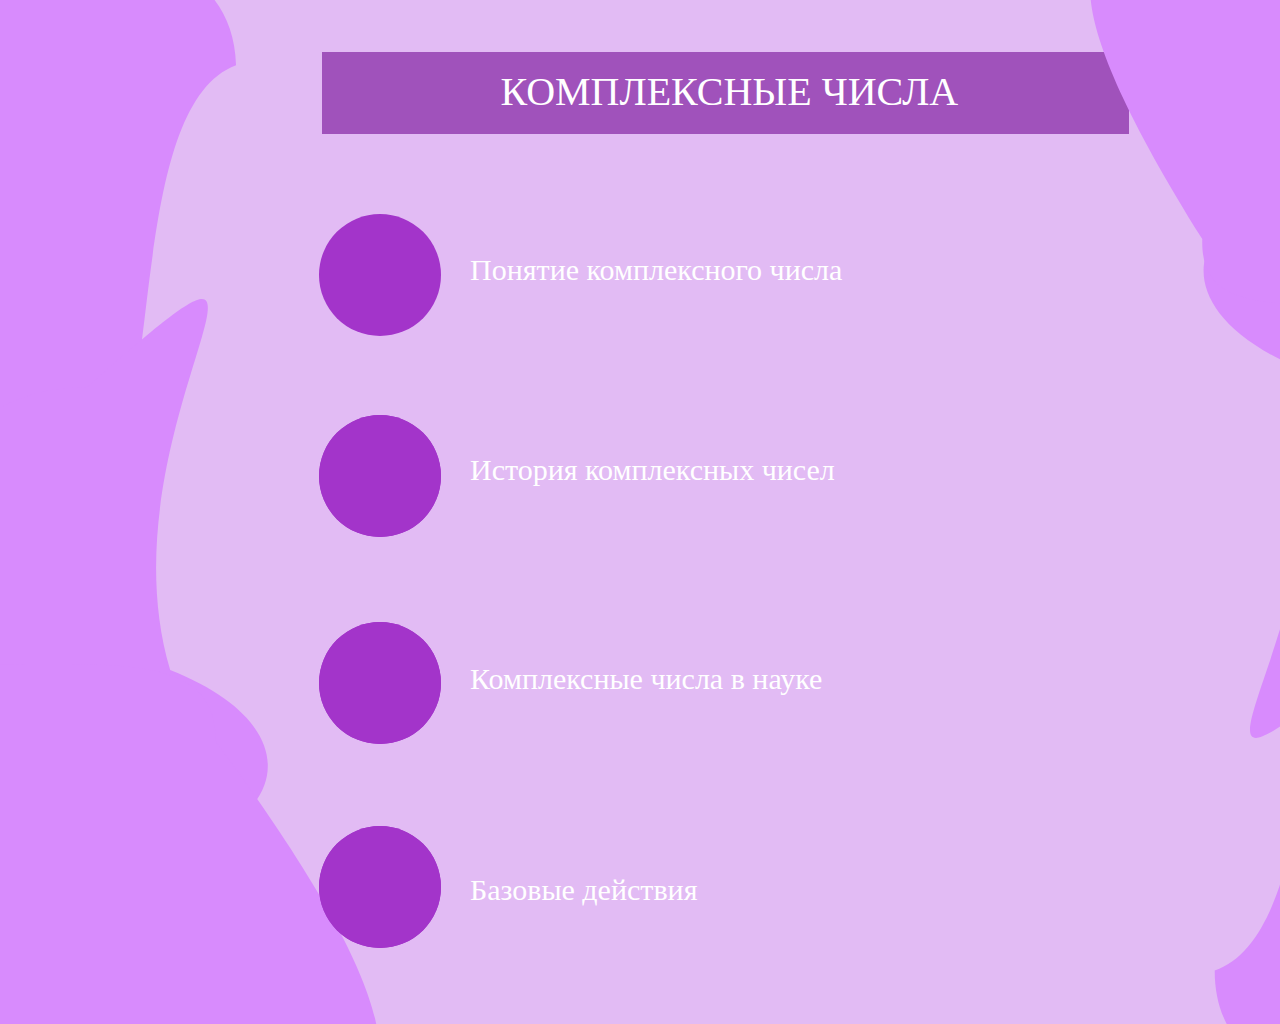
<file: index.html>
<!DOCTYPE html>
<html lang="ru">

<head>
    <meta charset="UTF-8">
    <meta name="viewport" content="width=device-width, initial-scale=1">
    <title>Комплексные числа</title>
    <link rel="stylesheet" href="/bootstrap.css">
    <link rel="stylesheet" href="/style.css">
</head>

<body>
    <div class="section-1">
        <div class="box-1">
            <h1 class="main-heder">КОМПЛЕКСНЫЕ ЧИСЛА</h1>
        </div>
    </div>
    <div class="section-2">
            <button class="b-1" onclick="document.location='Понятие комплексного числа.html'"></button>
        </div>
        <h3 class="c-1">Понятие комплексного числа</h3>
        <div class="circle-2">
            <button class="b-2" button class="b-1" onclick="document.location='История комплексных чисел.html'"></button>
        </div>
        <h3 class="c-2">История комплексных чисел</h3>
        <div class="circle-3">
            <button class="b-3" button class="b-1" onclick="document.location='Комплексные числа в науке.html'"></button>
        </div>
        <h3 class="c-3">Комплексные числа в науке</h3>
        <div class="circle-4">
            <button class="b-4" button class="b-1" onclick="document.location='Базовые действия.html'"></button>
        </div>
        <h3 class="c-4">Базовые действия</h3>
    </div>
    <div class="section-3">
        <div class="k-1">
            <svg width="379" height="1024" viewBox="0 0 379 1024" fill="none" xmlns="http://www.w3.org/2000/svg">
                <path
                    d="M236.031 65.2106C117.36 109.435 170.1 484.374 84.5307 486.833C-1.03812 489.291 -73.6582 378.058 -77.6707 238.388C-81.6832 98.7177 -134.069 -59.4629 -48.5 -61.9212C37.0688 -64.3794 232.018 -74.4599 236.031 65.2106Z"
                    fill="#D88BFD" />
                <path
                    d="M170.204 670.079C332 734.079 271.155 846.579 143.301 846.579C-20.7963 846.579 -88.1987 742.933 -88.1987 615.079C-88.1987 487.225 -40.3539 387.079 87.5 387.079C345.5 156.579 97 423.579 170.204 670.079Z"
                    fill="#D88BFD" />
                <path
                    d="M216.065 741.95C644.302 1320.98 109.293 1041.64 -34.1941 1041.64C-177.681 1041.64 -294 971.516 -294 885.012C-294 798.509 -159.269 664.252 -15.7826 664.252C127.704 664.252 216.065 655.446 216.065 741.95Z"
                    fill="#D88BFD" />
            </svg>
        </div>
    </div>
    <div class="section-4">
        <div class="k-2">
            <svg width="357" height="1024" viewBox="0 0 357 1000" fill="none" xmlns="http://www.w3.org/2000/svg">
                <path
                    d="M124.708 958.559C244.63 917.849 202.956 541.519 288.56 541.582C374.164 541.645 443.477 654.968 443.374 794.696C443.271 934.424 490.975 1094.08 405.371 1094.02C319.766 1093.95 124.605 1098.29 124.708 958.559Z"
                    fill="#D88BFD" />
                <path
                    d="M208.322 355.892C48.4807 287.154 112.613 176.495 240.411 180.261C404.438 185.094 468.758 290.681 464.992 418.479C461.226 546.277 410.453 644.971 282.654 641.205C17.9771 864.006 274.233 604.441 208.322 355.892Z"
                    fill="#D88BFD" />
                <path
                    d="M112.28 227.007C-187.755 -251.537 197.693 -13.5816 302.858 -10.4828C408.022 -7.38397 491.6 51.9633 489.534 122.073C487.468 192.183 385.515 298.086 280.351 294.987C175.186 291.888 110.214 297.117 112.28 227.007Z"
                    fill="#D88BFD" />
            </svg>

        </div>
    </div>
</body>

</html>
</file>
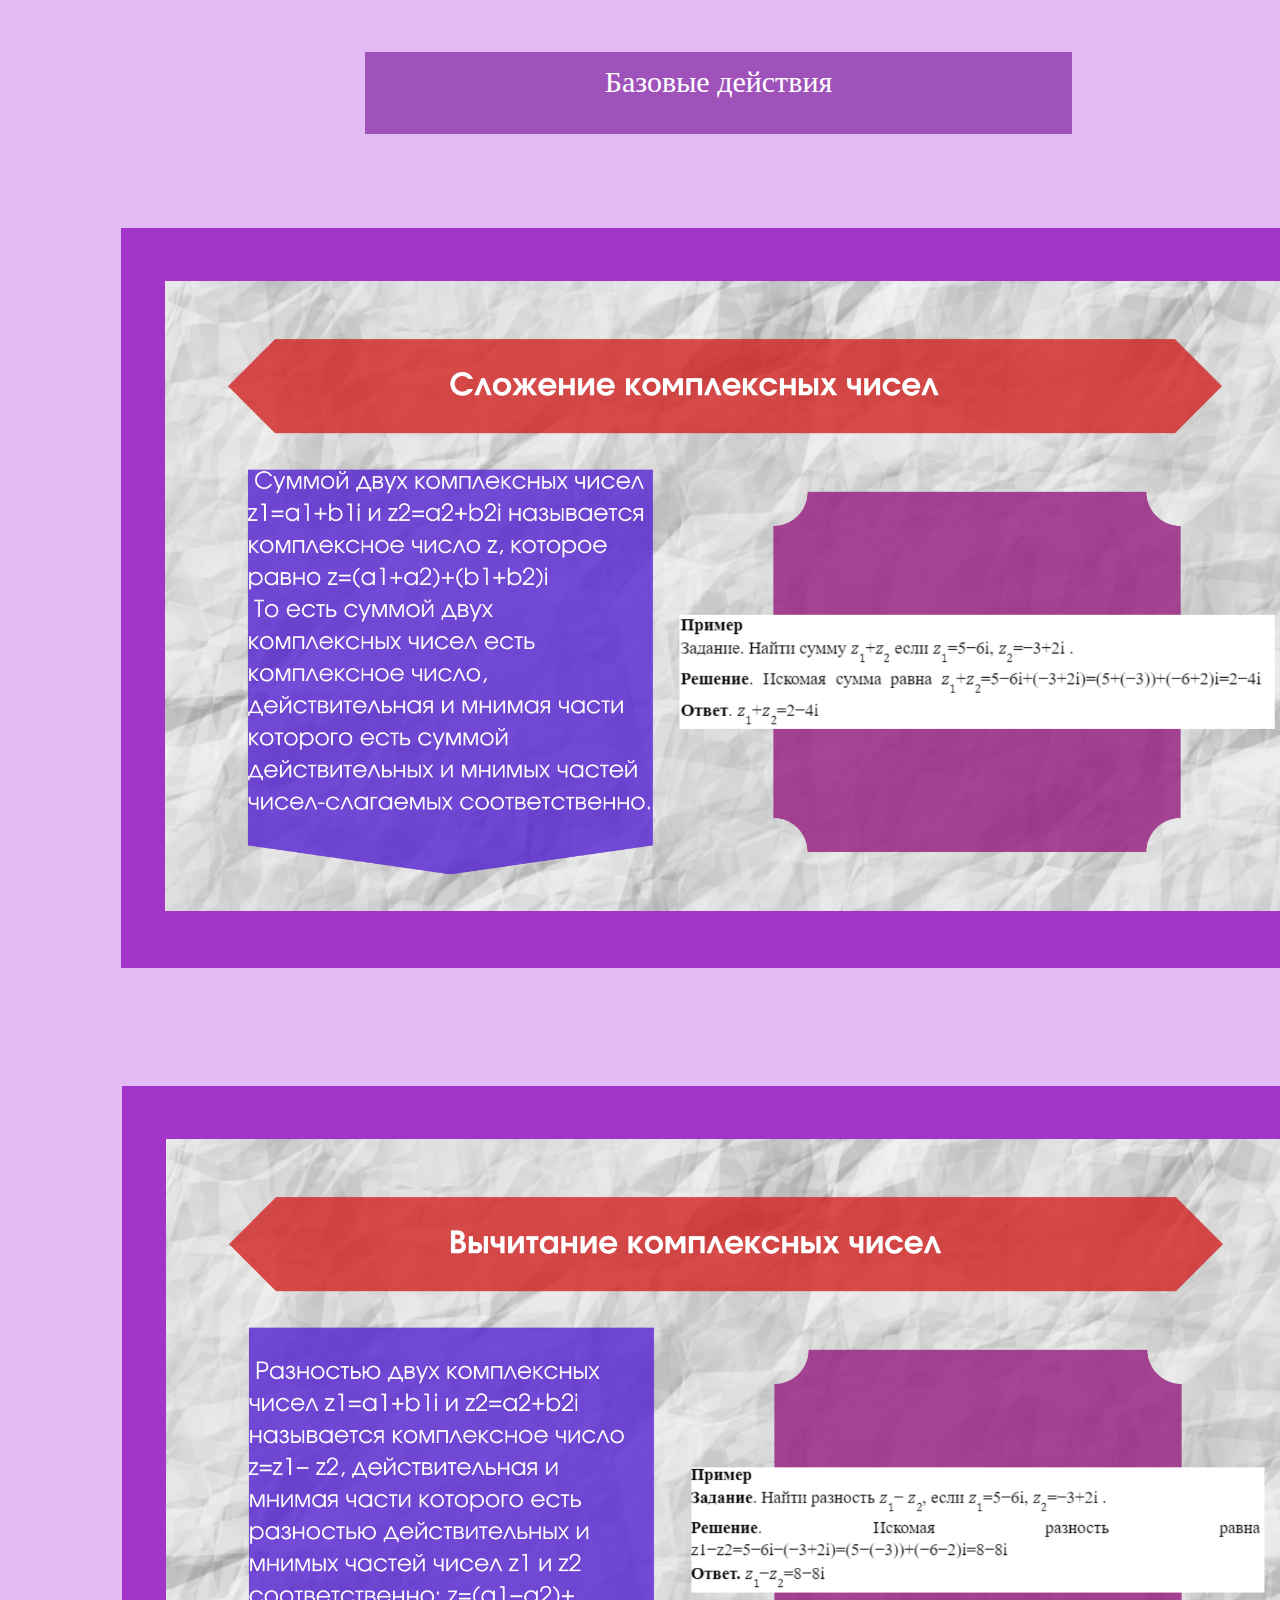
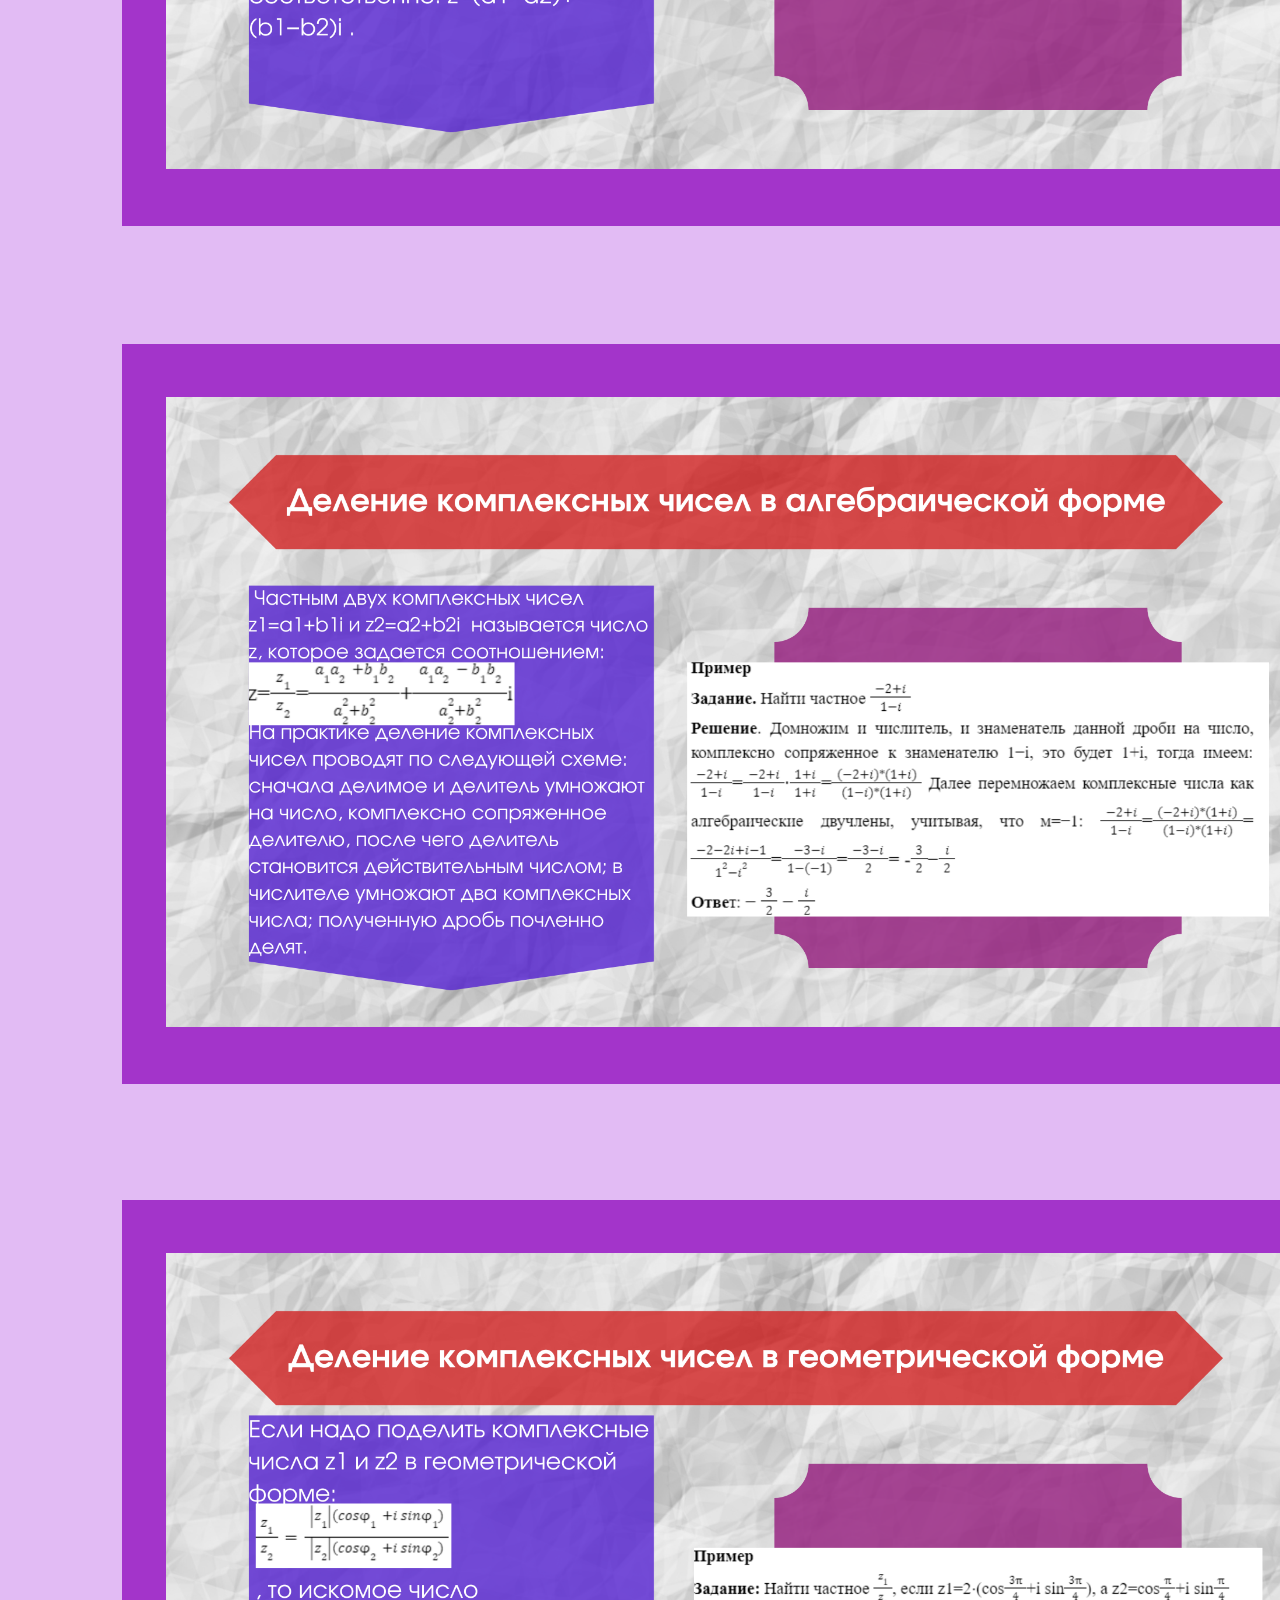
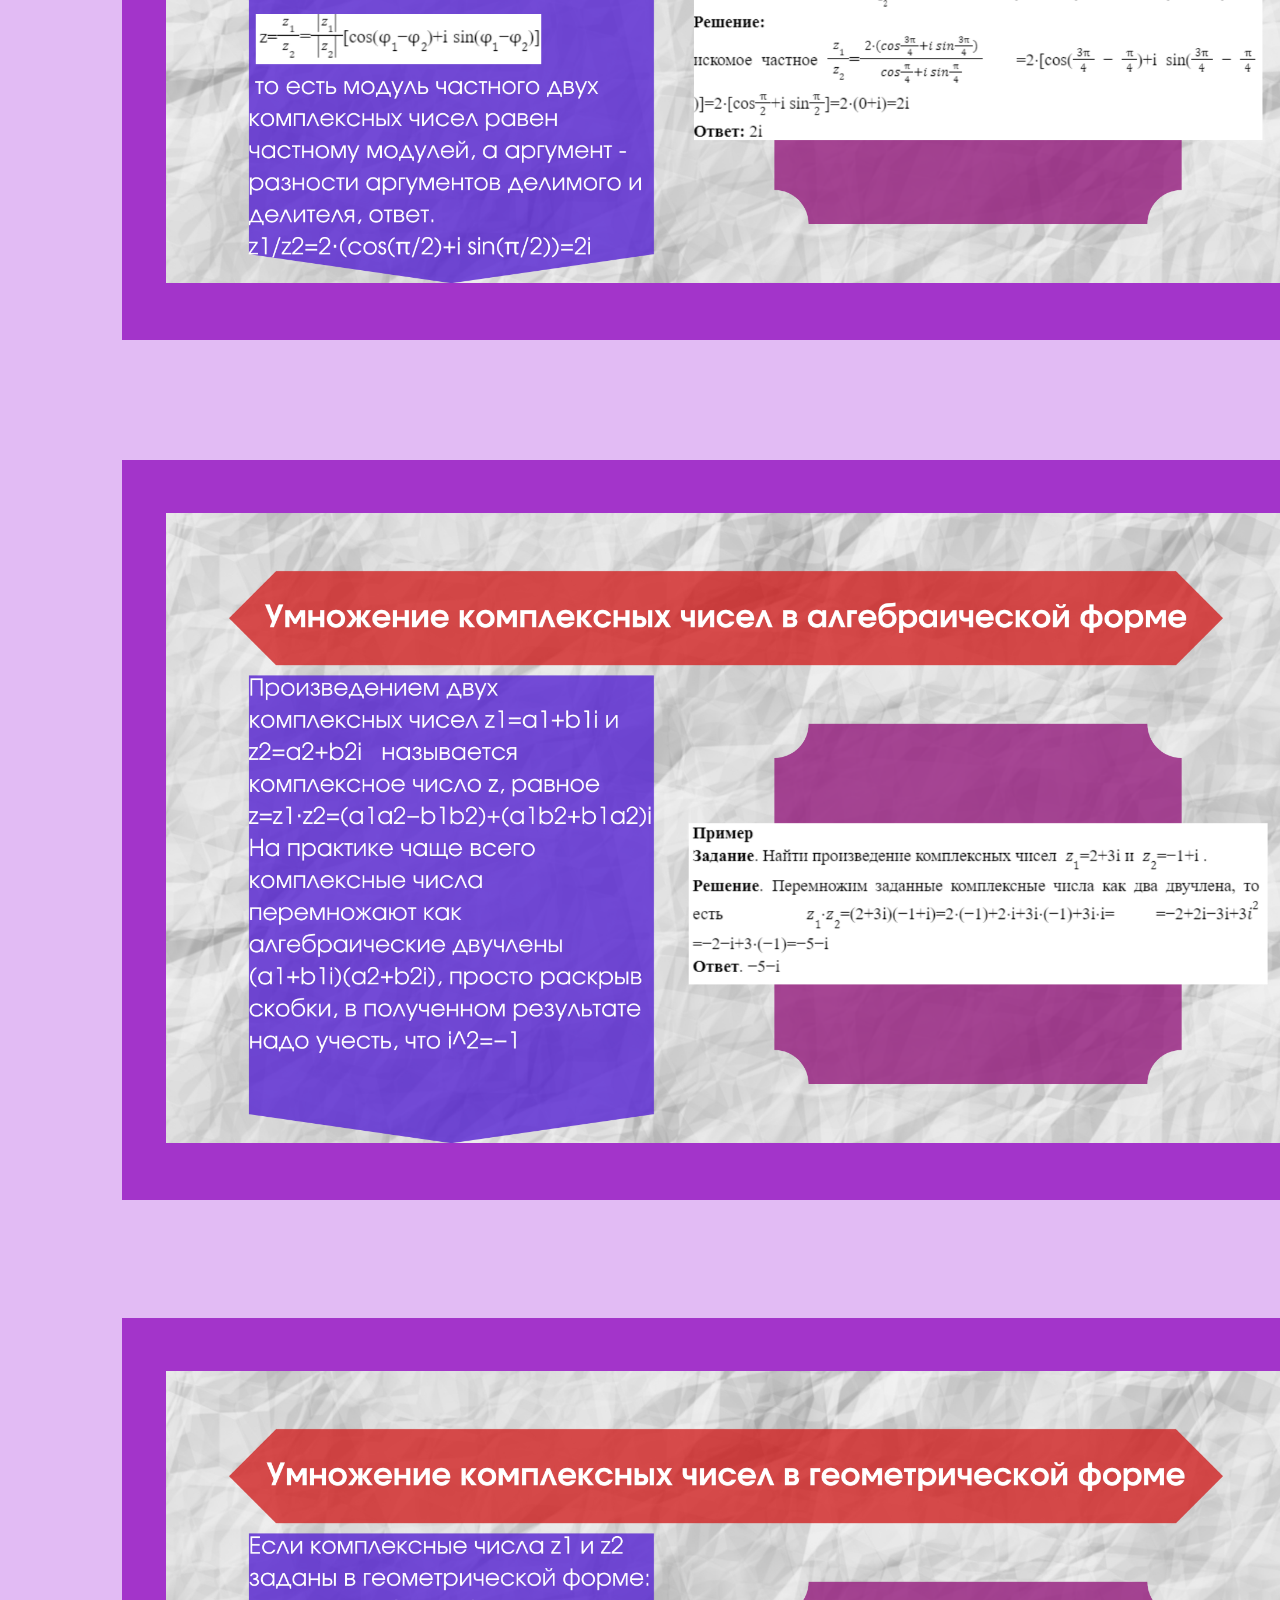
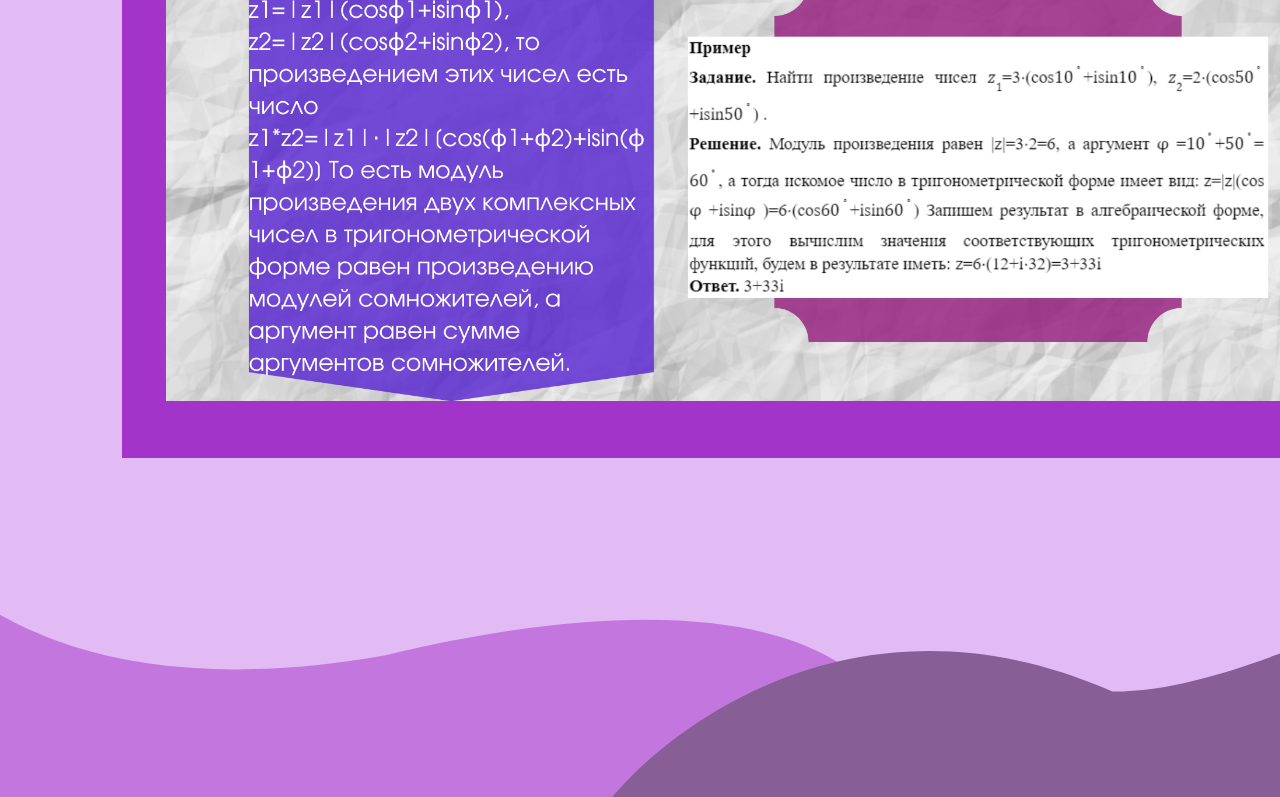
<file: Базовые действия.html>
<!DOCTYPE html>
<html lang="ru">
    <head>
        <meta charset="UTF-8">
        <meta name="viewport" content="width=device-width, initial-scale=1">
        <title>Базовые действия</title>
        <link rel="stylesheet" href="/bootstrap.css">
        <link rel="stylesheet" href="/Базовые действия.css">
    </head>
<body>
   <div class="s-1">
    <div сlass="b-1">
        <h1 class="h-1">
            Базовые действия
        </h1>
    </div>
   </div>
   <div class="s-2">
    <div class="b-2">
        <img class="i-1" src="/9.png" alt="1">
    </div>
   </div>
   <div class="s-3">
    <div class="b-3">
        <img class="i-1" src="/10.png" alt="1">
    </div>
   </div>
   <div class="s-4">
    <div class="b-4">
        <img class="i-1" src="/11.png" alt="1">
    </div>
   </div>
   <div class="s-5">
    <div class="b-5">
        <img class="i-1" src="/12.png" alt="1">
    </div>
   </div>
   <div class="s-6">
    <div class="b-6">
        <img class="i-1" src="/13.png" alt="1">
    </div>
   </div>
   <div class="s-7">
    <div class="b-7">
        <img class="i-1" src="/14.png" alt="1">
    </div>
   </div>
   <div class="s-8">
    <svg width="1440" height="237" viewBox="0 0 1440 237" fill="none" xmlns="http://www.w3.org/2000/svg">
        <path d="M829 234.001C829 285.364 575.038 281.387 384.5 281.387C193.962 281.387 -141.5 392.749 -141.5 341.386C-59.5 -315 -199 197.501 384.5 95.3865C947.5 -38.9992 947.5 252.501 829 234.001Z" fill="#C476DF"/>
        <path d="M1460 195C1502.5 331 1304.42 258.5 1112.5 258.5C920.581 258.5 586.5 315.07 586.5 280C586.5 244.93 802 -5.00015 1112.5 131.5C1304.42 131.5 1508.5 -81.5001 1460 195Z" fill="#885E97"/>
        </svg>
        
   </div>
</body>
</html>
</file>
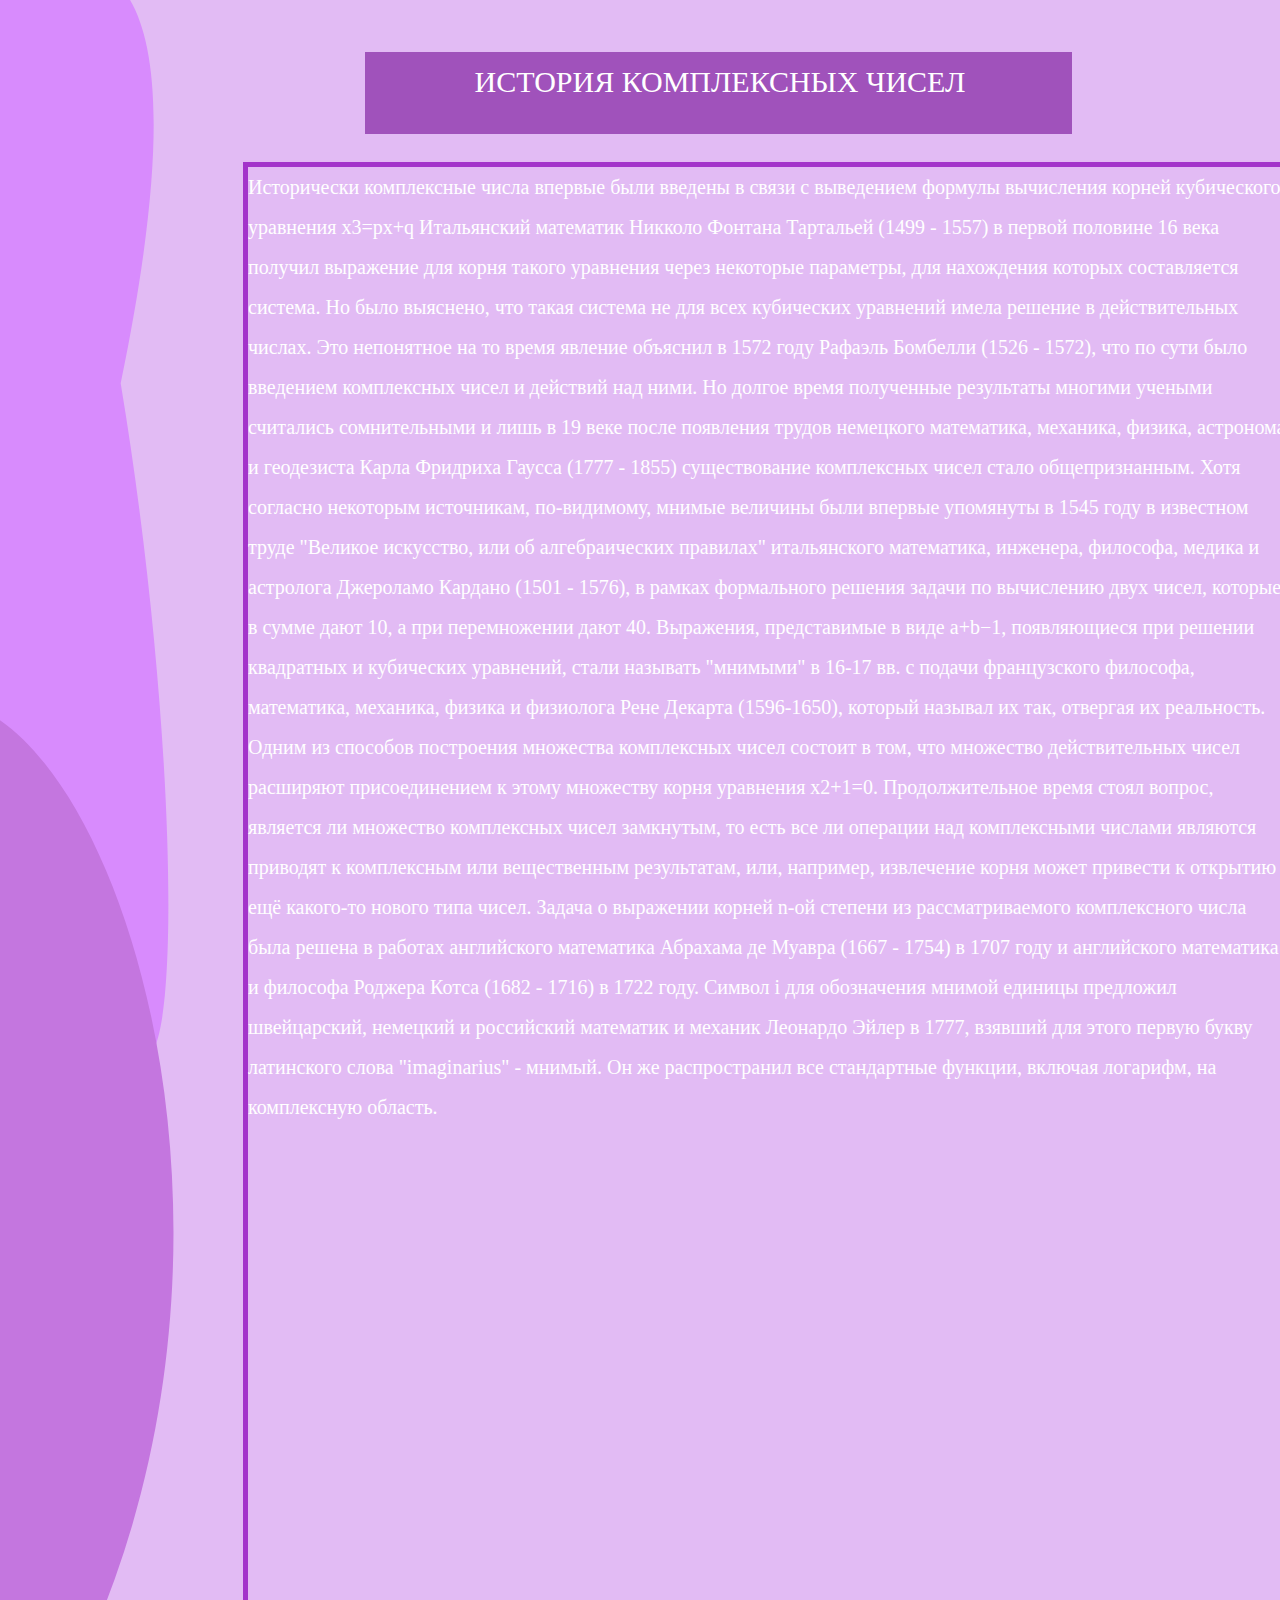
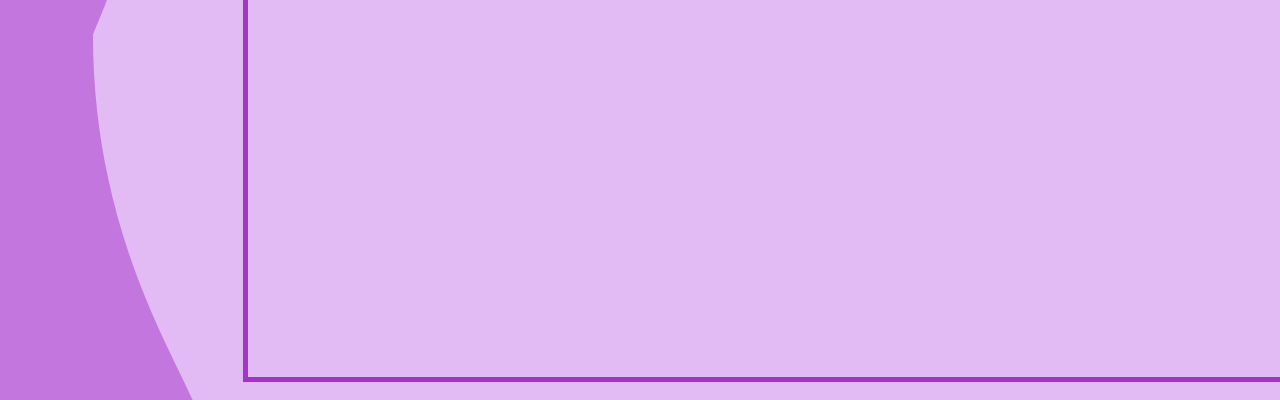
<file: История комплексных чисел.html>
<!DOCTYPE html>
<html lang="ru">
<head>
    <meta charset="UTF-8">
    <meta name="viewport" content="width=device-width, initial-scale=1">
    <title>История комплексных чисел</title>
    <link rel="stylesheet" href="/bootstrap.css">
    <link rel="stylesheet" href="/История комплексных чисел.css">
</head>
<body>
    <div class="section-1">
        <div class="box-1">
            <h1 class="main-heder">ИСТОРИЯ КОМПЛЕКСНЫХ ЧИСЕЛ</h1>
        </div>
    </div>
    <div class="section-2">
        <div class="box">
            <h3 class="i-1">
                Исторически комплексные числа впервые были введены в связи с выведением формулы вычисления корней кубического уравнения х3=px+q 
Итальянский математик Никколо Фонтана Тартальей (1499 - 1557) в первой половине 16 века получил выражение для корня такого уравнения через некоторые параметры, для нахождения которых составляется система. Но было выяснено, что такая система не для всех кубических уравнений имела решение в действительных числах. 
Это непонятное на то время явление объяснил в 1572 году Рафаэль Бомбелли (1526 - 1572), что по сути было введением комплексных чисел и действий над ними. Но долгое время полученные результаты многими учеными считались сомнительными и лишь в 19 веке после появления трудов немецкого математика, механика, физика, астронома и геодезиста Карла Фридриха Гаусса (1777 - 1855) существование комплексных чисел стало общепризнанным.
Хотя согласно некоторым источникам, по-видимому, мнимые величины были впервые упомянуты в 1545 году в известном труде "Великое искусство, или об алгебраических правилах" итальянского математика, инженера, философа, медика и астролога Джероламо Кардано (1501 - 1576), в рамках формального решения задачи по вычислению двух чисел, которые в сумме дают 10, а при перемножении дают 40.
Выражения, представимые в виде a+b−1, появляющиеся при решении квадратных и кубических уравнений, стали называть "мнимыми" в 16-17 вв. с подачи французского философа, математика, механика, физика и физиолога Рене Декарта (1596-1650), который называл их так, отвергая их реальность.
Одним из способов построения множества комплексных чисел состоит в том, что множество действительных чисел расширяют присоединением к этому множеству корня уравнения x2+1=0.
Продолжительное время стоял вопрос, является ли множество комплексных чисел замкнутым, то есть все ли операции над комплексными числами являются приводят к комплексным или вещественным результатам, или, например, извлечение корня может привести к открытию ещё какого-то нового типа чисел. 
Задача о выражении корней n-ой степени из рассматриваемого комплексного числа была решена в работах английского математика Абрахама де Муавра (1667 - 1754) в 1707 году и английского математика и философа Роджера Котса (1682 - 1716) в 1722 году.
Символ i для обозначения мнимой единицы предложил швейцарский, немецкий и российский математик и механик Леонардо Эйлер в 1777, взявший для этого первую букву латинского слова "imaginarius" - мнимый. Он же распространил все стандартные функции, включая логарифм, на комплексную область.
            </h3>
        </div>
    </div>
    <div class="section-3">
        <svg width="208" height="2000" viewBox="0 0 208 2144" fill="none" xmlns="http://www.w3.org/2000/svg">
            <path d="M121.879 410.97C208.876 933.949 181.877 1476.55 63.381 855.453C-70.1147 1016.37 -40.1156 616.892 -40.1156 410.97C-40.1156 205.047 -51.8047 -21.7389 -18.1164 -21.7389C15.5719 -21.7389 243.375 -175.787 121.879 410.97Z" fill="#D88BFD"/>
            <path d="M92.1457 1752.3C92.1457 2136.48 383.532 2257.72 42.0793 2148.73C-59.0548 2175.44 -104.615 2148.73 -19.0017 1453.1C-19.0017 1068.92 -103.804 750 -70.0694 750C104.662 750 292.411 1286.41 92.1457 1752.3Z" fill="#C476DF"/>
            </svg>
            
    </div>
</body>
</html>
</file>
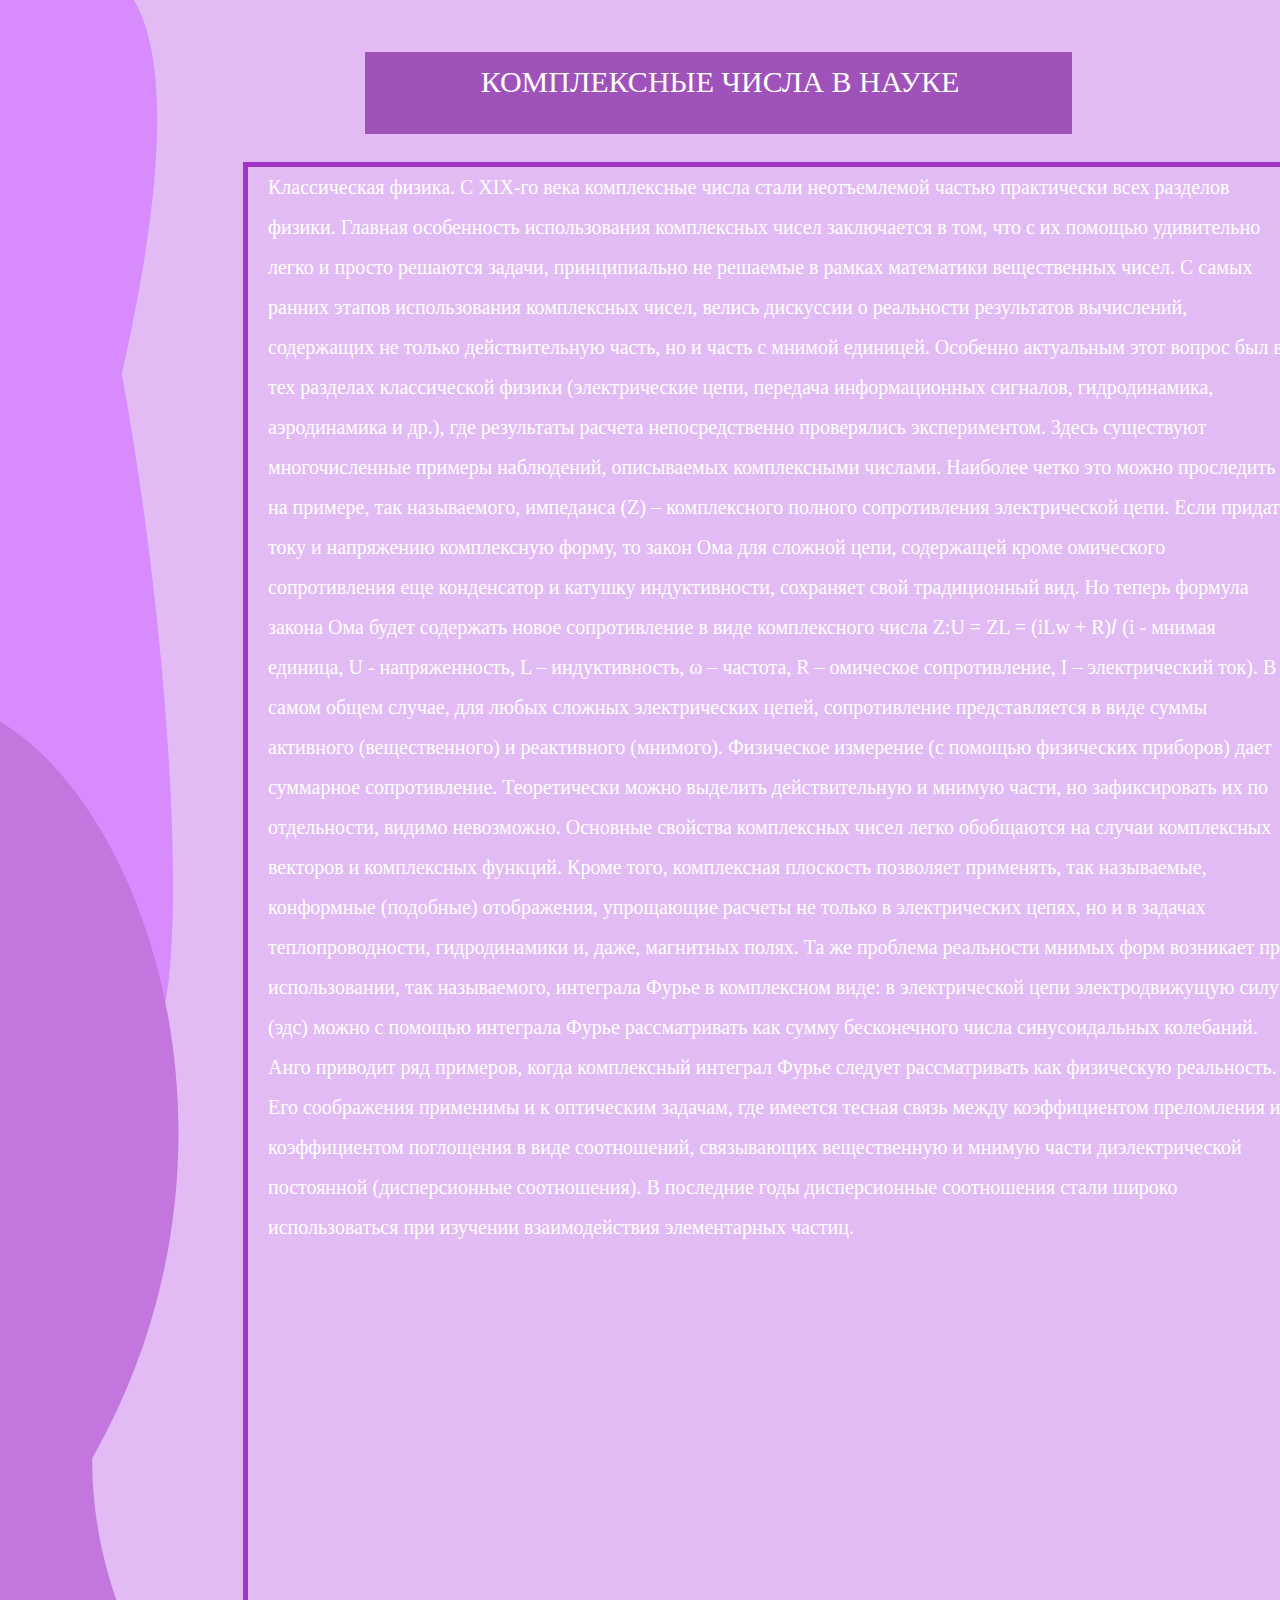
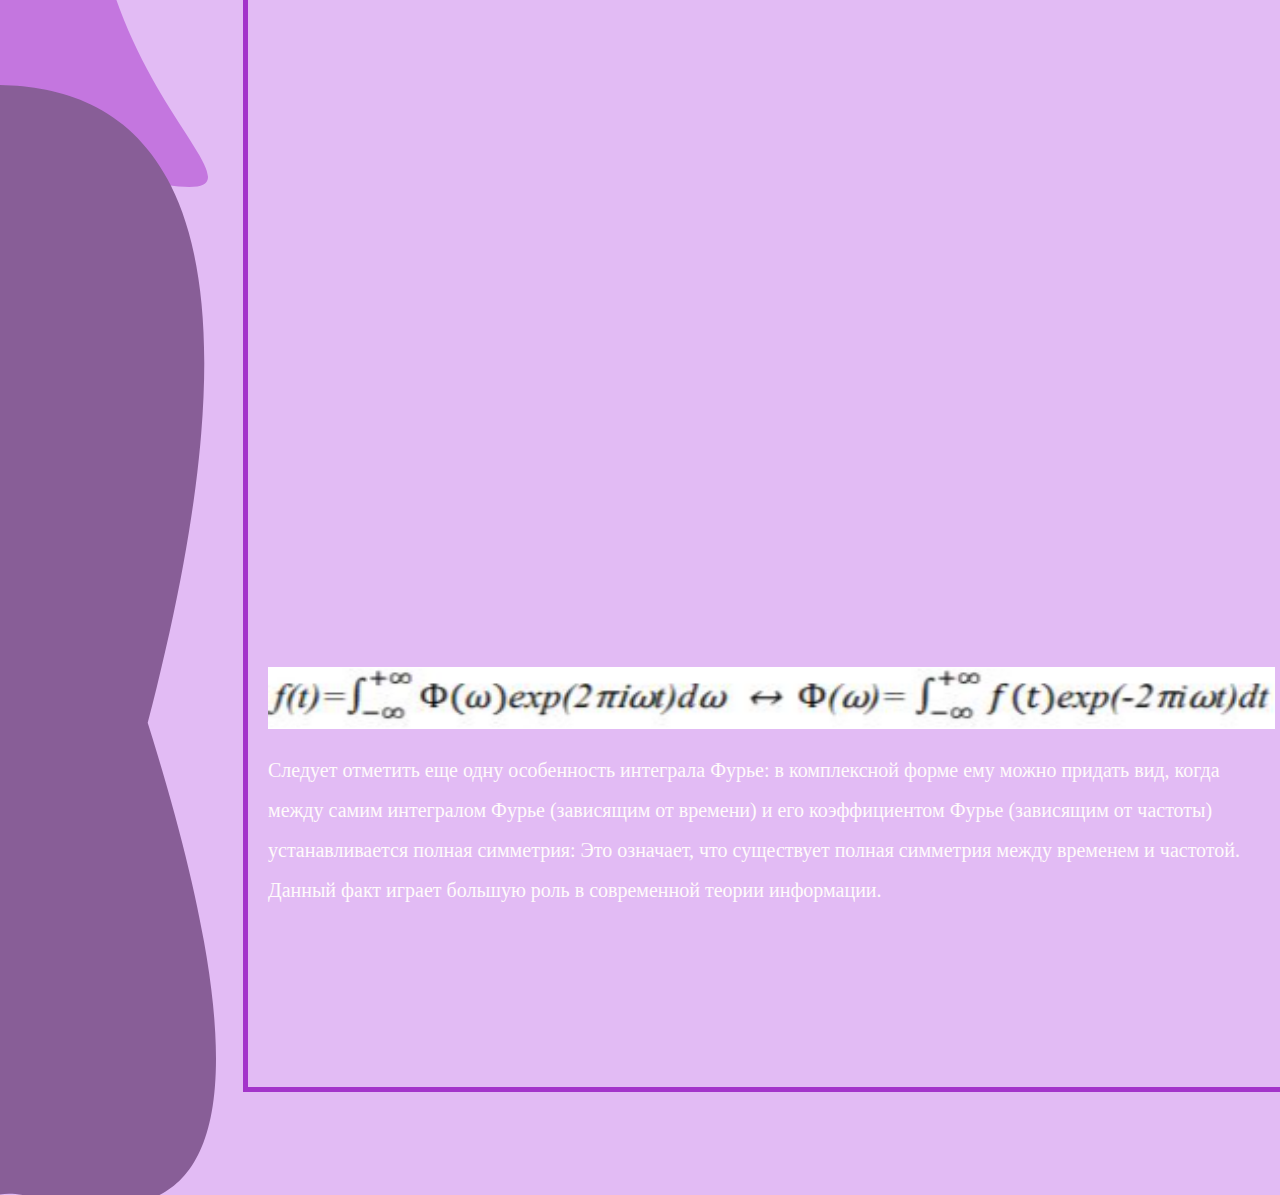
<file: Комплексные числа в науке.html>
<!DOCTYPE html>
<html lang="ru">
<head>
    <meta charset="UTF-8">
    <meta name="viewport" content="width=device-width, initial-scale=1">
    <title>Комплексные числа в науке</title>
    <link rel="stylesheet" href="/bootstrap.css">
    <link rel="stylesheet" href="/Комплексные числа в науке.css">
</head>
<body>
    <div class="section-1">
        <div class="box-1">
            <h1 class="main-heder">КОМПЛЕКСНЫЕ ЧИСЛА В НАУКЕ</h1>
        </div>
        <div class="section-2">
            <div class="box">
                <h3 class="i-1">Классическая физика. С XIX-го века комплексные числа стали неотъемлемой частью практически всех разделов физики. Главная особенность использования комплексных чисел заключается в том, что с их помощью удивительно легко и просто решаются задачи, принципиально не решаемые в рамках математики вещественных чисел. С самых ранних этапов использования комплексных чисел, велись дискуссии о реальности результатов вычислений, содержащих не только действительную часть, но и часть с мнимой единицей. Особенно актуальным этот вопрос был в тех разделах классической физики (электрические цепи, передача информационных сигналов, гидродинамика, аэродинамика и др.), где результаты расчета непосредственно проверялись экспериментом. Здесь существуют многочисленные примеры наблюдений, описываемых комплексными числами. Наиболее четко это можно проследить на примере, так называемого, импеданса (Z) – комплексного полного сопротивления электрической цепи. Если придать току и напряжению комплексную форму, то закон Ома для сложной цепи, содержащей кроме омического сопротивления еще конденсатор и катушку индуктивности, сохраняет свой традиционный вид. Но теперь формула закона Ома будет содержать новое сопротивление в виде комплексного числа
                    Z:U = ZL = (iLw + R)𝐼 (i - мнимая единица, U - напряженность, L – индуктивность, ω – частота, R – омическое сопротивление, I – электрический ток).
                    В самом общем случае, для любых сложных электрических цепей, сопротивление представляется в виде суммы активного (вещественного) и реактивного (мнимого). Физическое измерение (с помощью физических приборов) дает суммарное сопротивление. Теоретически можно выделить действительную и мнимую части, но зафиксировать их по отдельности, видимо невозможно. Основные свойства комплексных чисел легко обобщаются на случаи комплексных векторов и комплексных функций.
                    Кроме того, комплексная плоскость позволяет применять, так называемые, конформные (подобные) отображения, упрощающие расчеты не только в электрических цепях, но и в задачах теплопроводности, гидродинамики и, даже, магнитных полях. Та же проблема реальности мнимых форм возникает при использовании, так называемого, интеграла Фурье в комплексном виде: в электрической цепи электродвижущую силу (эдс) можно с помощью интеграла Фурье рассматривать как сумму бесконечного числа синусоидальных колебаний. Анго приводит ряд примеров, когда комплексный интеграл Фурье следует рассматривать как физическую реальность. Его соображения применимы и к оптическим задачам, где имеется тесная связь между коэффициентом преломления и коэффициентом поглощения в виде соотношений, связывающих вещественную и мнимую части диэлектрической постоянной (дисперсионные соотношения). В последние годы дисперсионные соотношения стали широко использоваться при изучении взаимодействия элементарных частиц.
                    </h3>
                    <img src="/image.png" alt="z=a+bi">
                <h3 class="i-2">Следует отметить еще одну особенность интеграла Фурье: в комплексной форме ему можно придать вид, когда между самим интегралом Фурье (зависящим от времени) и его коэффициентом Фурье (зависящим от частоты) устанавливается полная симметрия: 
                    Это означает, что существует полная симметрия между временем и частотой. Данный факт играет большую роль в современной теории информации.
                    </h3>
            </div>
        </div>
        <div class="section-3">
            <svg width="216" height="2795" viewBox="0 0 216 2795" fill="none" xmlns="http://www.w3.org/2000/svg">
                <path d="M121.879 373.677C208.876 853.409 181.877 1351.14 63.381 781.405C-70.1147 929.014 -40.1156 562.571 -40.1156 373.677C-40.1156 184.783 -51.8047 -23.249 -18.1164 -23.249C15.5719 -23.249 243.375 -164.558 121.879 373.677Z" fill="#D88BFD"/>
                <path d="M92.1457 1458.48C92.1457 1748.82 383.532 1840.44 42.0793 1758.07C-59.0548 1778.26 -104.615 1758.07 -19.0017 1232.36C-19.0017 942.022 -103.804 701 -70.0694 701C104.662 701 292.411 1106.39 92.1457 1458.48Z" fill="#C476DF"/>
                <path d="M147.693 2322.76C337.7 2925.3 78.2991 2793.87 9.04881 2793.87C-516.175 2831.02 -116.34 2582.95 -116.34 2322.76C-116.34 2062.57 -185.59 1695.46 -116.34 1695.46C-47.0897 1695.46 349.239 1552.6 147.693 2322.76Z" fill="#885E97"/>
                </svg>                
                
        </div>
</body>
</html>
</file>
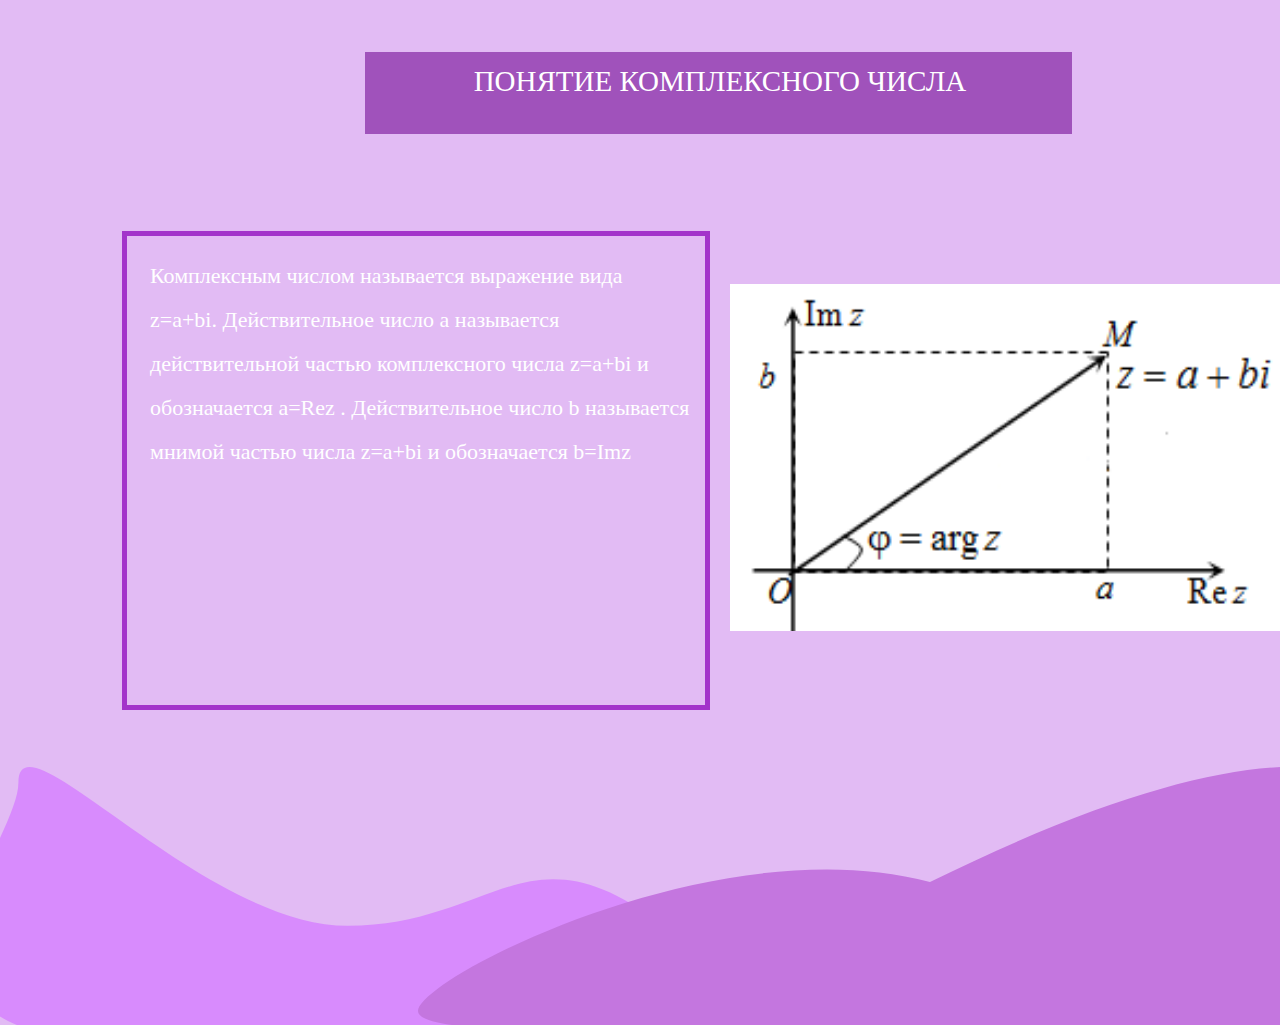
<file: Понятие комплексного числа.html>
<!DOCTYPE html>
<html lang="ru">

<head>
    <meta charset="UTF-8">
    <title>Понятие комплексного числа</title>
    <link rel="stylesheet" href="/bootstrap.css">
    <link rel="stylesheet" href="/Понятие комплексного числа.css">
</head>
<body>
    <div class="section-1">
        <div class="box-1">
            <h1 class="main-heder">ПОНЯТИЕ КОМПЛЕКСНОГО ЧИСЛА</h1>
        </div>
    </div>
    <div class="section-2">
        <div class="box">
            <h3 class="b-1">
                Комплексным числом называется выражение вида z=a+bi. Действительное число a называется действительной частью комплексного числа z=a+bi и обозначается а=Rez . Действительное число b называется мнимой частью числа z=a+bi и обозначается b=Imz
            </h3>
        </div>
    </div>
    <div class="section-3">
        <img src="/formules_3815.png" width="588" height="347" alt="z=a+bi">
    </div>
    <div class="section-4">
        <svg width="1440" height="259" viewBox="0 0 1440 259" fill="none" xmlns="http://www.w3.org/2000/svg">
            <path d="M663 159.854C489.608 299.997 438.891 270.22 293.73 270.22C-220.45 327.196 18.4016 91.066 18.4016 16.5352C18.4016 -57.9955 202.536 159.854 347.696 159.854C492.857 159.854 528.084 55.2042 663 159.854Z" fill="#D88BFD"/>
            <path d="M1459.5 245.044C1459.5 277.629 1068.13 259.544 903 259.544C737.867 259.544 418 277.629 418 245.044C418 212.459 717 59.0439 930 116.044C1555.5 -193 1459.5 212.459 1459.5 245.044Z" fill="#C476DF"/>
            </svg>
            
    </div>
</body>
</file>
<file: style.css>
* {
    box-sizing:border-box;
}
body{
    margin: 0;

    background-color: #E2BBF4;
}
.box-1{
    position: absolute;
    width: 807px;
    height: 82px;
    left: 321.86px;
    top: 52.42px;
    
    background: #A052BB;;
}
 .main-heder{
    position: absolute;
    width: 727px;
    height: 63px;
    left: 44px;
    
    font-family: 'Adobe Heiti Std';
    font-style: normal;
    font-weight: 400;
    font-size: 40px;
    line-height: 80px;
    text-align: center;
    
    color: #FFFFFF;
}
.c-1{
    position: absolute;
    width: 738px;
    height: 63px;
    left: 470px;
    top: 240px;
    
    font-family: 'Adobe Heiti Std';
    font-style: normal;
    font-weight: 400;
    font-size: 30px;
    line-height: 60px;
    
    color: #FFFFFF;
}
.c-2{
    position: absolute;
    width: 768px;
    height: 63px;
    left: 470px;
    top: 440px;

    font-family: 'Adobe Heiti Std';
    font-style: normal;
    font-weight: 400;
    font-size: 30px;
    line-height: 60px;

    color: #FFFFFF;
}
.c-3{
    position: absolute;
    width: 727px;
    height: 63px;
    left: 470px;
    top: 647px;

    font-family: 'Adobe Heiti Std';
    font-style: normal;
    font-weight: 400;
    font-size: 30px;
    line-height: 64px;

    color: #FFFFFF;
}
.c-4{
    position: absolute;
    width: 496px;
    height: 68px;
    left: 470px;
    top: 860px;
    
    font-family: 'Adobe Heiti Std';
    font-style: normal;
    font-weight: 400;
    font-size: 30px;
    line-height: 60px;
    
    color: #FFFFFF;
}
.circle-1{
    position: absolute;
    width: 122px;
    height: 122px;
    left: 319px;
    top: 214px;
    -webkit-border-radius: 61px;
    -moz-border-radius: 61px;
    border-radius: 61px;

    background: #A334CA;
}
.circle-2{
    position: absolute;
    width: 122px;
    height: 122px;
    left: 319px;
    top: 415px;
    -webkit-border-radius: 61px;
    -moz-border-radius: 61px;
    border-radius: 61px;

    background: #A334CA;
}
.circle-3{
    position: absolute;
    width: 122px;
    height: 122px;
    left: 319px;
    top: 622px;
    -webkit-border-radius: 61px;
    -moz-border-radius: 61px;
    border-radius: 61px;

    background: #A334CA;
}
.circle-4{
    position: absolute;
    width: 122px;
    height: 122px;
    left: 319px;
    top: 826px;
    -webkit-border-radius: 61px;
    -moz-border-radius: 61px;
    border-radius: 61px;

    background: #A334CA;
}
.k-2{
    position: absolute;
    width: 331.86px;
    height: 552.36px;
    left: 1090px;
    top: 0px;
}
.b-1{
    position: absolute;
    width: 122px;
    height: 122px;
    left: 319px;
    top: 214px;
    -webkit-border-radius: 61px;
    -moz-border-radius: 61px;
    border-radius: 61px;

    background: #A334CA;
    border: none;
}
.b-2{
    margin: 0;
    position: absolute;
    width: 122px;
    height: 122px;

    -webkit-border-radius: 61px;
    -moz-border-radius: 61px;
    border-radius: 61px;

    background: #A334CA;
    border: none;
}
.b-3{
    position: absolute;
    width: 122px;
    height: 122px;
    -webkit-border-radius: 61px;
    -moz-border-radius: 61px;
    border-radius: 61px;

    background: #A334CA;
    border: none;
}
.b-4{
    position: absolute;
    width: 122px;
    height: 122px;
    -webkit-border-radius: 61px;
    -moz-border-radius: 61px;
    border-radius: 61px;

    background: #A334CA;
    border: none;
}
</file>
<file: Базовые действия.css>
* {
    box-sizing:border-box;
}
body{
    position: relative;
    
    background: #E2BBF4;
}
.h-1{
    position: absolute;
    width: 706.1px;
    height: 82px;
    left: 365.48px;
    top: 51.67px;

    background: #A052BB;

    position: absolute;

    font-family: 'Adobe Heiti Std';
    font-style: normal;
    font-weight: 400;
    font-size: 30px;
    line-height: 60px;
    text-align: center;

    color: #FFFFFF;
}
.b-2{
    box-sizing: border-box;

    position: absolute;
    width: 1196px;
    height: 740px;
    left: 121px;
    top: 228px;
    
    background: #A334CA;
    border: 5px solid #A334CA;
}
.i-1{
    position: absolute;
    width: 1120px;
    height: 630px;
    left: 39px;
    top: 48px;
    
    background: url(9.png);
}
.b-3{
    box-sizing: border-box;

    position: absolute;
    width: 1196px;
    height: 740px;
    left: 122px;
    top: 1086px;
    
    background: #A334CA;
    border: 5px solid #A334CA;
}
.b-4{

    box-sizing: border-box;

    position: absolute;
    width: 1196px;
    height: 740px;
    left: 122px;
    top: 1944px;
    
    background: #A334CA;
    border: 5px solid #A334CA;
}
.b-5{
    box-sizing: border-box;

    position: absolute;
    width: 1196px;
    height: 740px;
    left: 122px;
    top: 2800px;

    background: #A334CA;
    border: 5px solid #A334CA;
}
.b-6{
    box-sizing: border-box;

    position: absolute;
    width: 1196px;
    height: 740px;
    left: 122px;
    top: 3660px;

    background: #A334CA;
    border: 5px solid #A334CA;
}
.b-7{
    box-sizing: border-box;

    position: absolute;
    width: 1196px;
    height: 740px;
    left: 122px;
    top: 4518px;
    
    background: #A334CA;
    border: 5px solid #A334CA;
}
.s-8{
    position: absolute;

    top: 5360px;
}
</file>
<file: История комплексных чисел.css>
* {
    box-sizing:border-box;
}
body{
    position: relative;
    
    background: #E2BBF4;
}
.box-1{
    position: absolute;
    width: 706.1px;
    height: 82px;
    left: 365.48px;
    top: 51.67px;

    background: #A052BB;
}
.main-heder{
    position: absolute;
    width: 727px;
    height: 45px;
    left: -9px;
    
    font-family: 'Adobe Heiti Std';
    font-style: normal;
    font-weight: 400;
    font-size: 30px;
    line-height: 60px;
    text-align: center;
    
    color: #FFFFFF;
}
.box{
    box-sizing: border-box;

    position: absolute;
    width: 1075px;
    height: 1820px;
    left: 243px;
    top: 162px;
    
    border-color: none;
    border: 5px solid #A334CA;
}
.i-1{
    position: absolute;
    width: 1040px;
    height: 766px;

    font-family: 'Adobe Heiti Std';
    font-style: normal;
    font-weight: 400;
    font-size: 20px;
    line-height: 40px;

    color: #FFFFFF;
}
</file>
<file: Комплексные числа в науке.css>
* {
    box-sizing:border-box;
}
body{
    position: relative;

    
    background: #E2BBF4;
}
.box-1{
    position: absolute;
    width: 706.1px;
    height: 82px;
    left: 365.48px;
    top: 51.67px;

    background: #A052BB;
}
.main-heder{
    position: absolute;
    width: 727px;
    height: 45px;
    left: -9px;
    
    font-family: 'Adobe Heiti Std';
    font-style: normal;
    font-weight: 400;
    font-size: 30px;
    line-height: 60px;
    text-align: center;
    
    color: #FFFFFF;
}
.box{
    box-sizing: border-box;

    position: absolute;
    width: 1075px;
    height: 2530px;
    left: 243px;
    top: 162px;

    border-color: none;
    border: 5px solid #A334CA;
}
.i-1{
    position: absolute;
    width: 1028px;
    height: 2095px;
    left: 20px;

    font-family: 'Adobe Heiti Std';
    font-style: normal;
    font-weight: 400;
    font-size: 20px;
    line-height: 40px;

    color: #FFFFFF;
}
img{
    position: absolute;
    width: 1007px;
    height: 62px;
    left: 20px;
    top: 2100px;
    
    background: url(image.png);
}
.i-2{
    position: absolute;
    width: 994px;
    height: 328px;
    left: 20px;
    top: 2183px;
    
    font-family: 'Adobe Heiti Std';
    font-style: normal;
    font-weight: 400;
    font-size: 20px;
    line-height: 40px;
    
    color: #FFFBFB;
}
</file>
<file: Понятие комплексного числа.css>
* {
    box-sizing:border-box;
}
body{
    position: relative;
    
    background: #E2BBF4;
}
.box-1{
    position: absolute;
    width: 706.1px;
    height: 82px;
    left: 365.48px;
    top: 51.67px;
    
    background: #A052BB;
}
.main-heder{
    position: absolute;
    width: 727px;
    height: 45px;
    left: -9px;
    
    font-family: 'Adobe Heiti Std';
    font-style: normal;
    font-weight: 400;
    font-size: 29px;
    line-height: 58px;
    text-align: center;
    
    color: #FFFFFF;
}
.box{
    box-sizing: border-box;

    position: absolute;
    width: 588px;
    height: 479px;
    left: 122px;
    top: 231px;
    
    border: 5px solid #A334CA;
    background-color: none;
}
.b-1{
    position: absolute;
    width: 540px;
    height: 437px;
    left: 23px;
    top: 18px;
    
    font-family: 'Adobe Heiti Std';
    font-style: normal;
    font-weight: 400;
    font-size: 22px;
    line-height: 44px;
    
    color: #FFFFFF;
}
.section-3{
    display: block;
    position: absolute;
    width: 588px;
    height: 347px;
    left: 730px;
    top: 284px;
}
.section-4{ 
    position: absolute;
    top: 766px;
    
}
</file>
